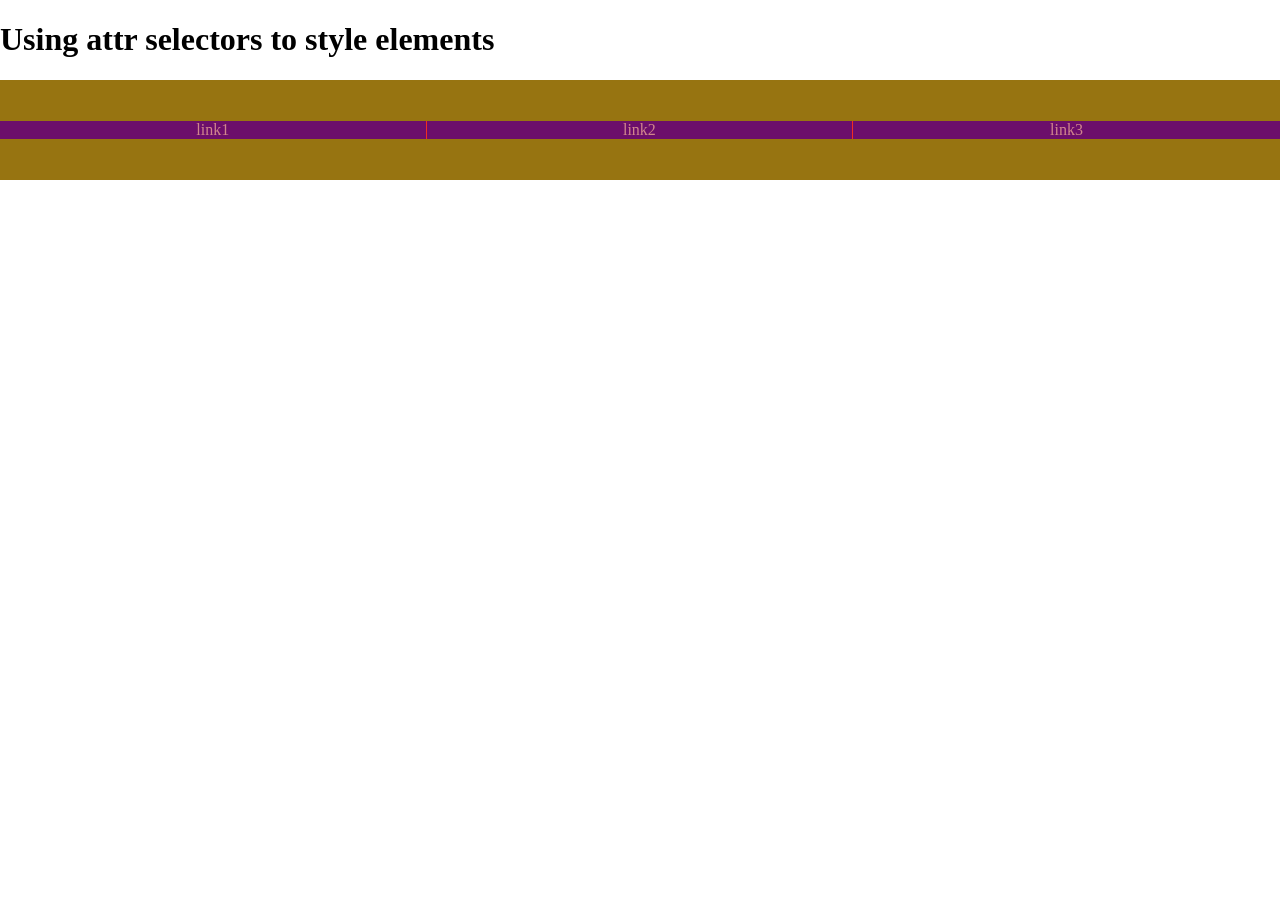
<file: attr-selectors.html>
<!DOCTYPE html>
<html>
<head>
  <meta http-equiv="content-type" content="text/html; charset=utf-8" />
<meta name="viewport" content="width=device-width, initial-scale=1.0">
<title>Practice-attr selectors</title>
<link rel="stylesheet" href="css/attr-selectors.css" type="text/css" media="all" />
</head>
<body>
<h1>Using attr selectors to style elements</h1>
<div class="container">
<div>
<a class="text-style-none" href="#link1">link1</a>
</div>
<div>
<a class="text-style-none" href="#link2">link2</a>
</div>
<div>
<a class="text-style-none" href="#link3">link3</a>
</div>
</div>
</body>
</html>
</file>
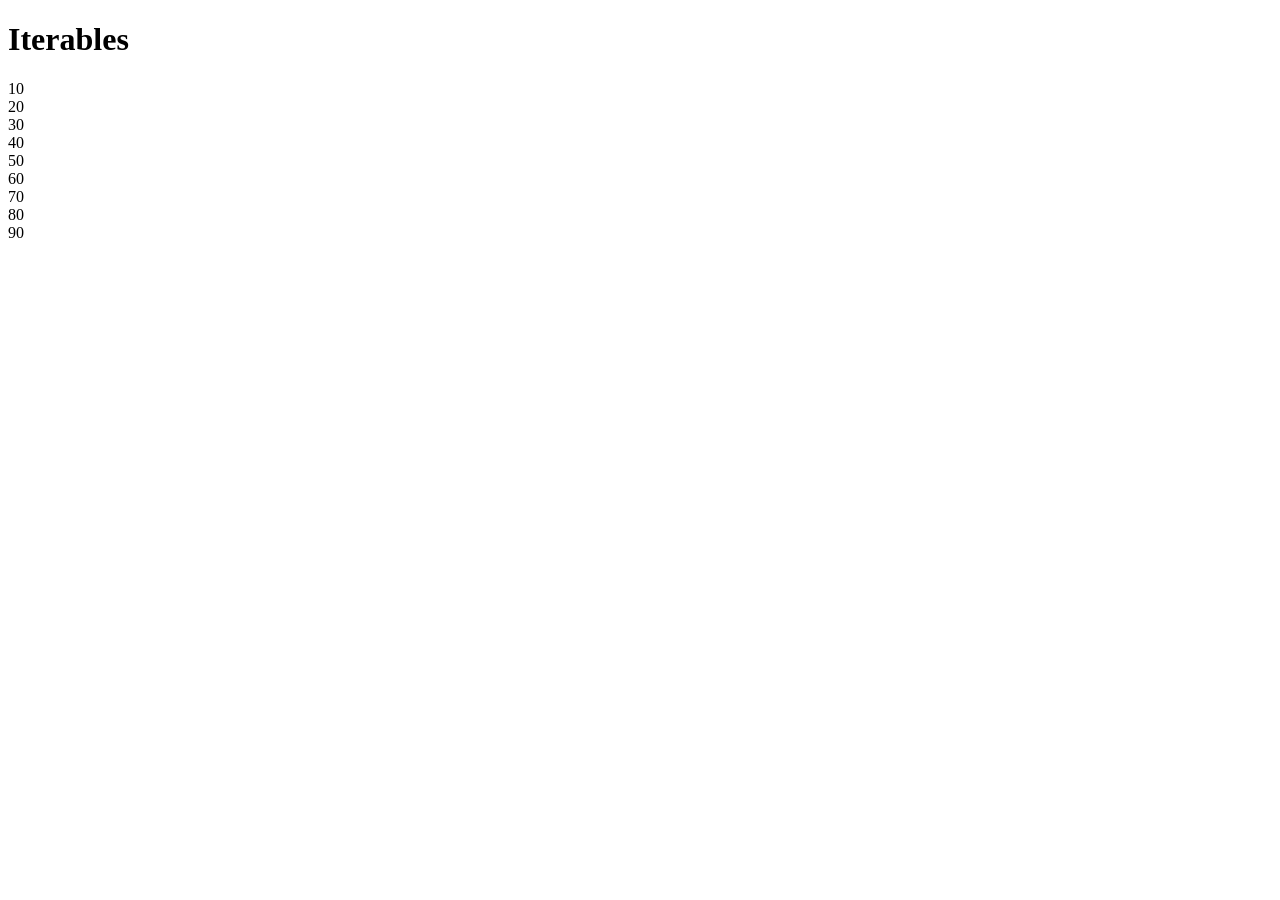
<file: iterables.html>
<!DOCTYPE html>
<html>
<head>
  <meta http-equiv="content-type" content="text/html; charset=utf-8" />
<meta name="viewport" content="width=device-width, initial-scale=1.0">
<title>Practice-iterables</title>
</head>
<body>
  <h1>Iterables</h1>
  <p id="display"></p>
  <script src="js/iterables.js" type="text/javascript" charset="utf-8"></script>
</body>
</html>
</file>
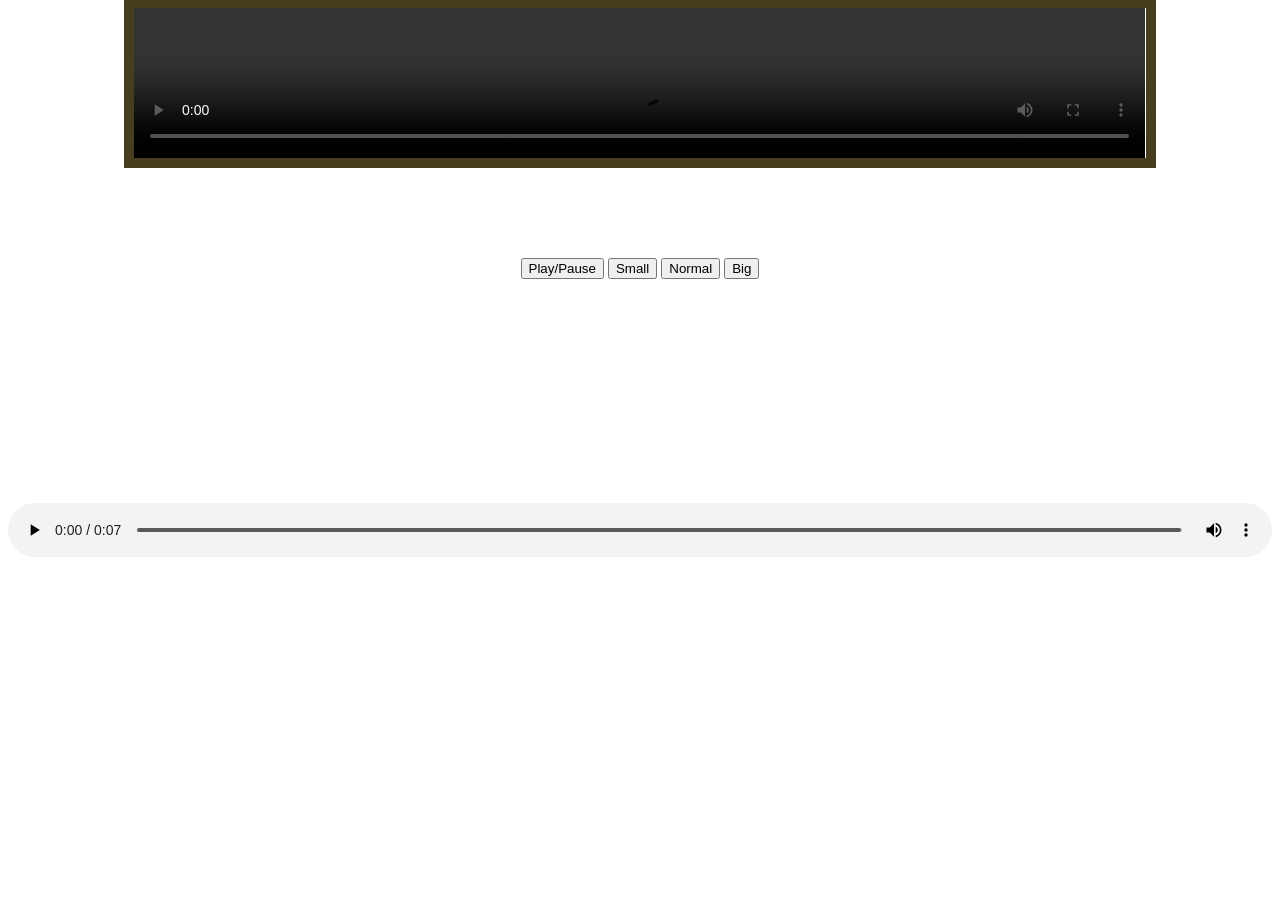
<file: media.html>
<!DOCTYPE html>
<html>
<head>
	<meta http-equiv="content-type" content="text/html; charset=utf-8" />
<meta name="viewport" content="width=device-width, initial-scale=1.0">
<link rel="stylesheet" href="css/media.css" type="text/css" media="all" />
<title>Practice-Media</title>
</head>
<body>
	<div class="container">
<div class="container-video">
<video id="video1" class="normal" controls>
<source src="assets/abstract.mp4" type="video/mp4" />
Your browser does not support videos.
</video>
</div>
<div class="container-button">
<button type="button" onclick="playPause()">Play/Pause</button>
<button type="button" onclick="small()">Small</button>
<button type="button" onclick="normal()">Normal</button>
<button type="button" onclick="big()">Big</button>
</div>
</div>

<iframe id="ytEmbed" src="https://youtube.com/embed/eDib7-65TcI?controls=0" frameborder="0"></iframe>

<audio style="width:100%;" controls>
<source src="assets/wind-chimes.mp3" type="audio/mpeg" />
Your browser does not support audios.
</audio>
<script src="js/media.js" type="text/javascript" charset="utf-8"></script>
</body>
</html>
</file>
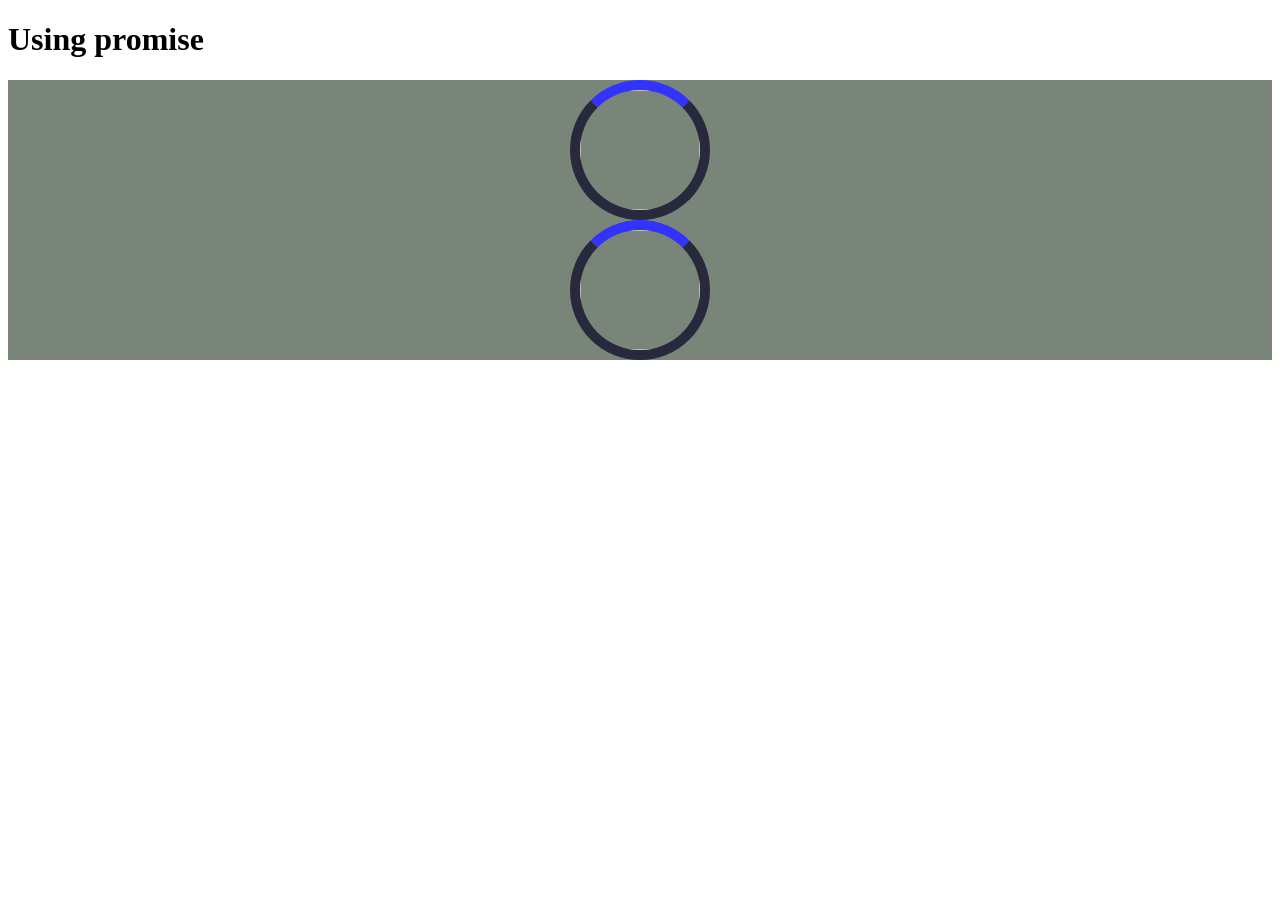
<file: promise.html>
<!DOCTYPE html>
<html>
<head>
  <meta http-equiv="content-type" content="text/html; charset=utf-8" />
<meta name="viewport" content="width=device-width, initial-scale=1.0">
<title>Practice-promise</title>

<link defer rel="stylesheet" href="css/promise.css" type="text/css" media="all" />
</head>
<body>
<h1>Using promise</h1>
<ul>
</ul>
<script src="js/promise.js" type="text/javascript" charset="utf-8"></script>
</body>
</html>
</file>
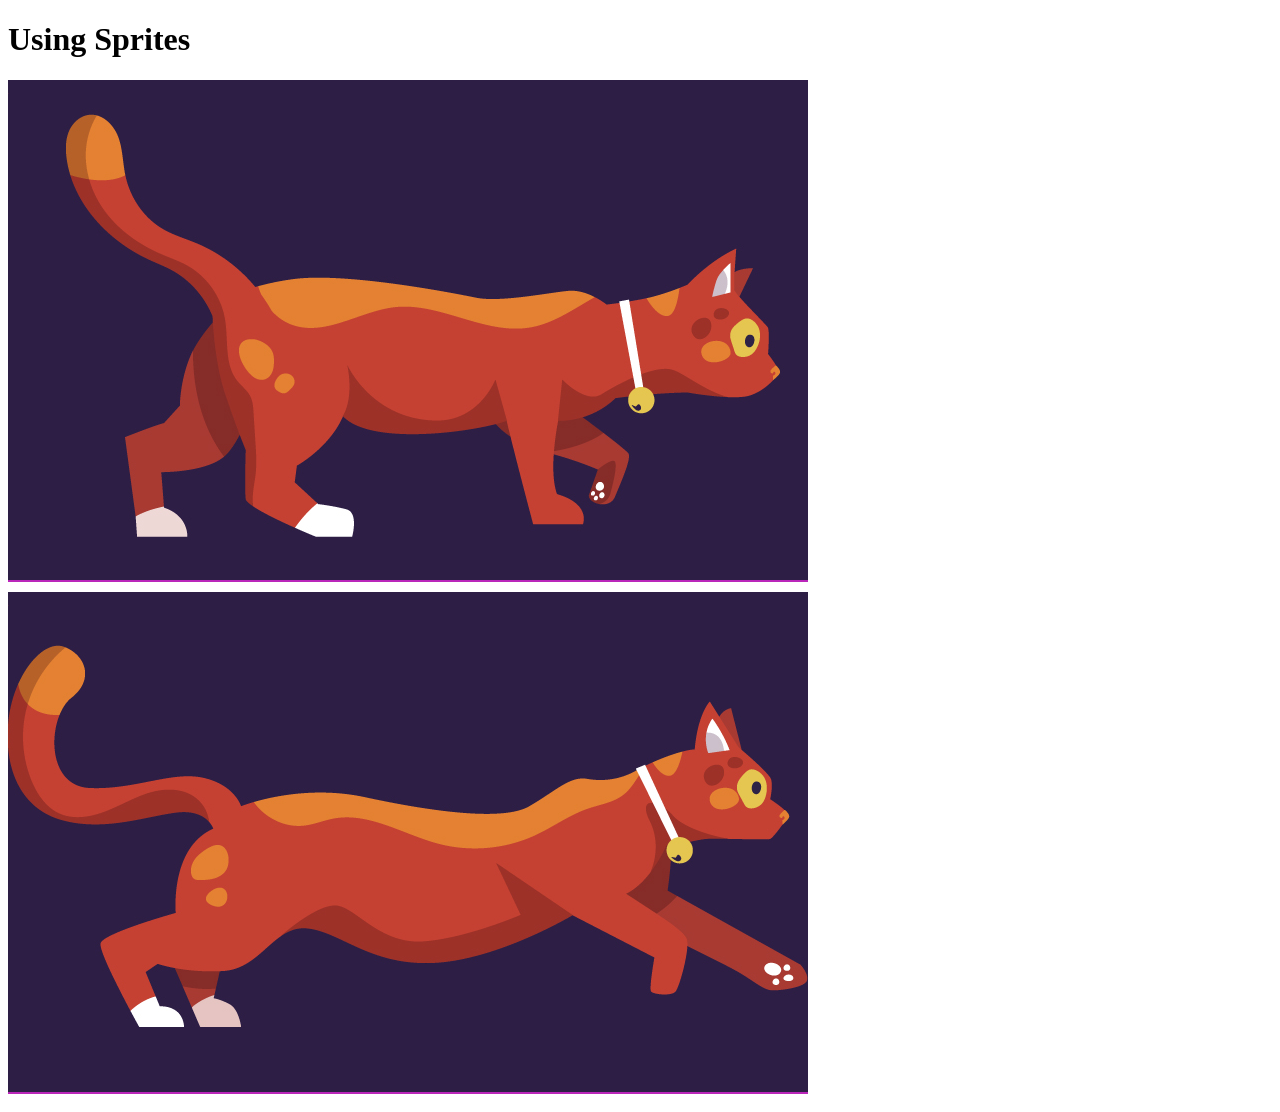
<file: sprites.html>
<!DOCTYPE html>
<html>
<head>
  <meta http-equiv="content-type" content="text/html; charset=utf-8" />
<meta name="viewport" content="width=device-width, initial-scale=1.0">
<title>Practice-Sprites</title>
<link rel="stylesheet" href="css/sprites.css" type="text/css" media="all" />
</head>
<body>
  <h1>Using Sprites</h1>
  <div class="container">
  <div id="sprite1">
  <img src="assets/cat_sprites.jpg" alt="cat sprites" width="1" height="1"/>
  </div>
  <div id="sprite2">
  <img src="assets/cat_sprites.jpg" alt="cat sprites" width="1" height="1"/>
  </div>
  </div>
</body>
</html>
</file>
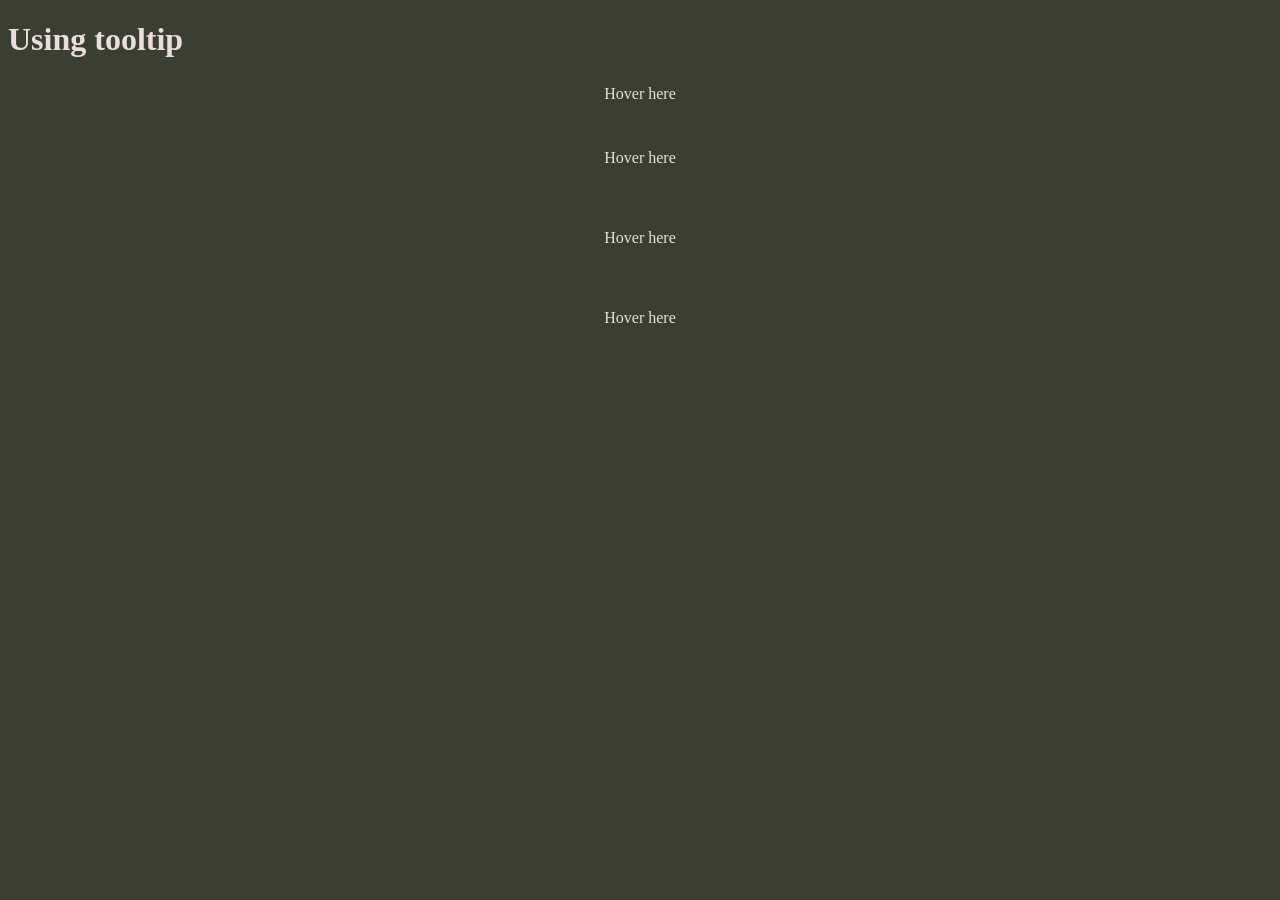
<file: tooltip.html>
<!DOCTYPE html>
<html>
<head>
  <meta http-equiv="content-type" content="text/html; charset=utf-8" />
<meta name="viewport" content="width=device-width, initial-scale=1.0">
<title>Practice-tooltip</title>
<link rel="stylesheet" href="css/tooltip.css" type="text/css" media="all" />
</head>
<body>
<h1>Using tooltip</h1>
<div class="tool-tip-container">
  <span>Hover here</span>
<span class="tool-tip-text-left">A tooltip</span>
</div>
<div class="tool-tip-container"><p>Hover here</p>
<span class="tool-tip-text-right">A tooltip</span>
</div>
<div class="tool-tip-container"><p>Hover here</p>
<span class="tool-tip-text-top">A tooltip</span>
</div>
<div class="tool-tip-container"><p>Hover here</p>
<span class="tool-tip-text-bottom">A tooltip</span>
</div>
</body>
</html>
</file>
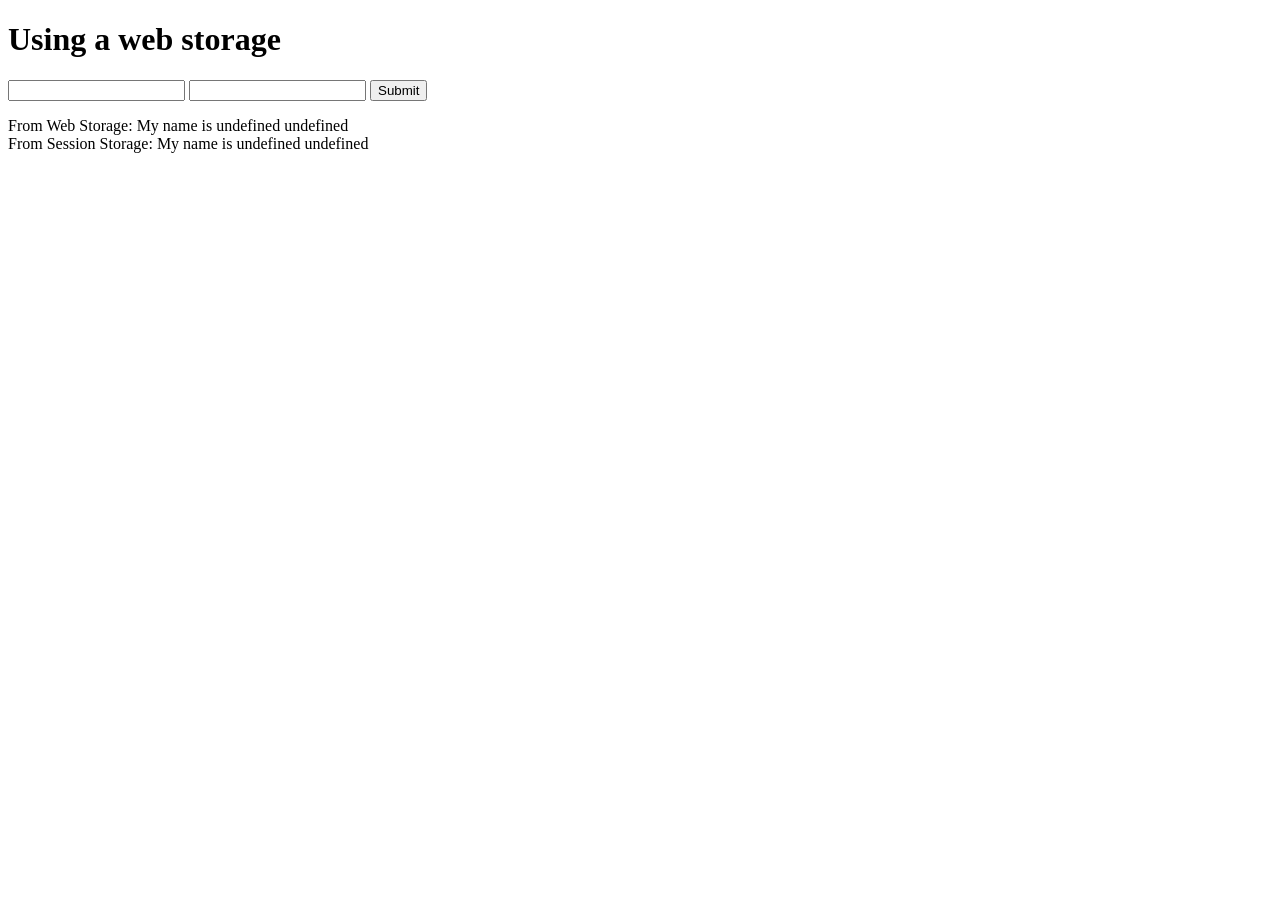
<file: web-storage.html>
<!DOCTYPE html>
<html>
<head>
	<meta http-equiv="content-type" content="text/html; charset=utf-8" />
<meta name="viewport" content="width=device-width, initial-scale=1.0">
<title>Practice-Web Storage</title>
</head>
<body>
<h1>Using a web storage</h1>
<p id="message" style="display:none;"></p>
<form id="form1" method="get" accept-charset="utf-8">
<input type="text" name="fname" id="fname" value="" />
<input type="text" name="lname" id="lname" value="" />
<input type="submit" name="submit" id="submit" value="Submit" />
<p id="display_values"></p>
</form>
<script src="js/web-storage.js" type="text/javascript" charset="utf-8"></script>
</body>
</html>
</file>
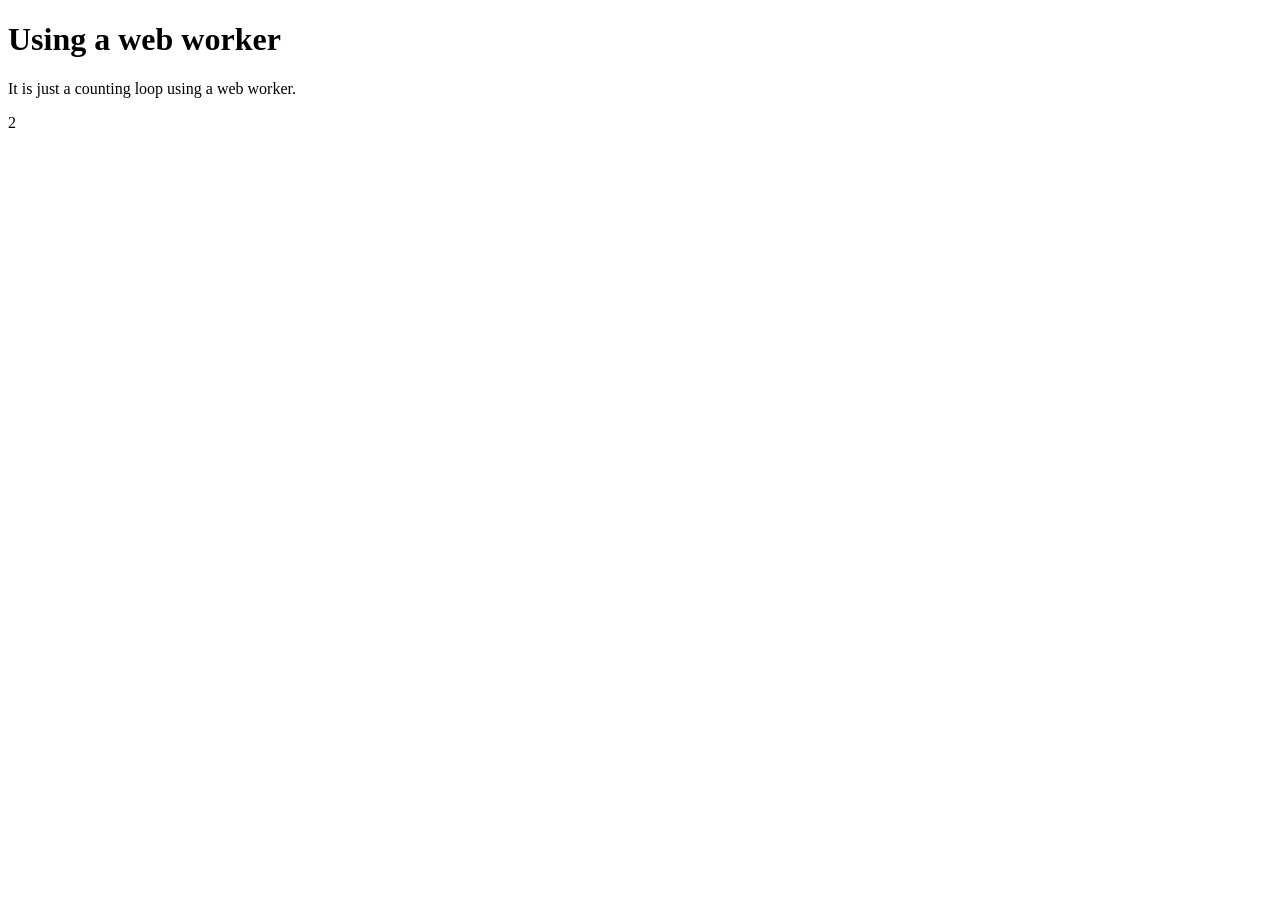
<file: web-worker.html>
<!DOCTYPE html>
<html>
<head>
  <meta http-equiv="content-type" content="text/html; charset=utf-8" />
<meta name="viewport" content="width=device-width, initial-scale=1.0">
<title>Practice-Web Worker</title>
</head>
<body>
<h1>Using a web worker</h1>
<p>
It is just a counting loop using a web worker.
</p>
<p id="display"></p>
<script src="js/web-worker.js" type="text/javascript" charset="utf-8"></script>
</body>
</html>
</file>
<file: css/attr-selectors.css>
body {
  padding: 0;
  margin: 0;
}
div[class="container"] {
  width: 100%;
  text-align: center;
  background-color: hsl(44,80%,33%);
  padding: 50px 0;
  box-sizing: border-box;
}
a[class|="text"] {
  text-decoration: none;
}

.container div {
  float: left;
  width: 33.33%;
  box-sizing: border-box;
  transform: translate(0,-50%);
}
.container div a {
  color: hsl(354,44%,67%);
  background-color: hsl(301,77%,24%);
  display: block;
}
.container div:not(.container div:last-child) {
  border-right: 1px solid hsl(3,88%,54%);
}
</file>
<file: css/media.css>
#video1 {
	outline: 10px solid hsl(44,40%,20%);
	margin: auto;
}
.container {
	width: 100%;
	margin-bottom: 20px;
	text-align: center;
}
.container-video {
	width: 100%;
	margin: auto;
	height: 200px;
}
.container-button {
	margin-top: 30px;
	width: 100%;
}
.container button {
	margin-top: 20px;
}
.small {
	width: 60%;
	height: 100px;
}
.normal {
	width: 80%;
	height: 150px;
}
.big {
	width: 100%;
	height: 200px;
}

#ytEmbed{
	width: 100%;
	height: 200px;
}
</file>
<file: css/promise.css>
ul {
  list-style: none;
  margin: 0;
  padding: 0;
}
ul li {
  width: 100%;
  float: left;
  background-color: hsl(120,4%,50%);
}
.loader {
  border: 10px solid hsl(240,20%,20%);
  border-top: 10px solid hsl(240,100%,60%);
  width: 120px;
  height: 120px;
  border-radius: 50%;
  animation: spin 1s linear infinite;
}
@keyframes spin {
  from {
    transform: rotate(0deg);
  }
  to {
    transform: rotate(360deg);
  }
}

img {
  max-width: 100%;
  display: block;
  margin: 0 auto;
}
</file>
<file: css/sprites.css>
.container {
  width: 100%;
  overflow: auto;
}
div.container div {
  margin-bottom: 10px;
  border-bottom: 2px solid hsl(300,66%,44%);
}
#sprite1 {
  width: 800px;
  height: 500px;
  background: url("../assets/cat_sprites.jpg") -200px -300px;
}
#sprite2 {
  width: 800px;
  height: 500px;
  background: url("../assets/cat_sprites.jpg") -1050px -1100px;
}
</file>
<file: css/tooltip.css>
body{
  background-color: hsl(83,13%,22%);
  color: hsl(1,20%,89%);
}
.tool-tip-container {
  text-align: center;
  margin-bottom: 10px;
  position: relative;
  padding: 5px 0;
  margin-bottom: 20px;

}
.tool-tip-container:hover .tool-tip-text-left,
.tool-tip-container:hover .tool-tip-text-right,
.tool-tip-container:hover .tool-tip-text-top,
.tool-tip-container:hover .tool-tip-text-bottom{
  visibility: visible;
}
.tool-tip-text-left,
.tool-tip-text-right,
.tool-tip-text-top,
.tool-tip-text-bottom {
  visibility: hidden;
  position: absolute;
  background-color: hsl(359,1%,20%);
  border-radius: 5px;
  padding: 2px 5px;
  z-index: 1;
}
.tool-tip-text-left,
.tool-tip-text-right {
  top: 50%;
}
.tool-tip-text-top {
  /* visibility: visible !important; */
  bottom: 100%;
  transform: translate(-50%,65%);
}
.tool-tip-text-bottom {
  /* visibility: visible !important; */
  transform: translate(-50%,-30%);
}

.tool-tip-text-left {
  transform: translate(-220%,-50%);
}
.tool-tip-text-right {
  /* visibility: visible !important; */
  transform: translate(70%,-50%);
}
.tool-tip-text-left::after,
.tool-tip-text-right::after,
.tool-tip-text-top::after,
.tool-tip-text-bottom::after {
  position: absolute;
  content: " ";
  border-style: solid;
  border-width: 5px;
  transform: rotate(45deg);
}
.tool-tip-text-left::after,
.tool-tip-text-right::after {
  bottom: 50%;
  margin-bottom: -5px;
}
.tool-tip-text-top::after,
.tool-tip-text-bottom::after {
  left: 50%;
  margin-left: -5px;
}
.tool-tip-text-top::after {
  top: 70%;
  border-color: transparent hsl(359,1%,20%) hsl(359,1%,20%) transparent;
}
.tool-tip-text-bottom::after {
  bottom: 70%;
  border-color: hsl(359,1%,20%) transparent transparent hsl(359,1%,20%);
}
.tool-tip-text-left::after {
  border-color: hsl(359,1%,20%) hsl(359,1%,20%) transparent transparent;
}
.tool-tip-text-right::after {
  left: -5px;
  border-color: transparent transparent hsl(359,1%,20%) hsl(359,1%,20%);
}
</file>
